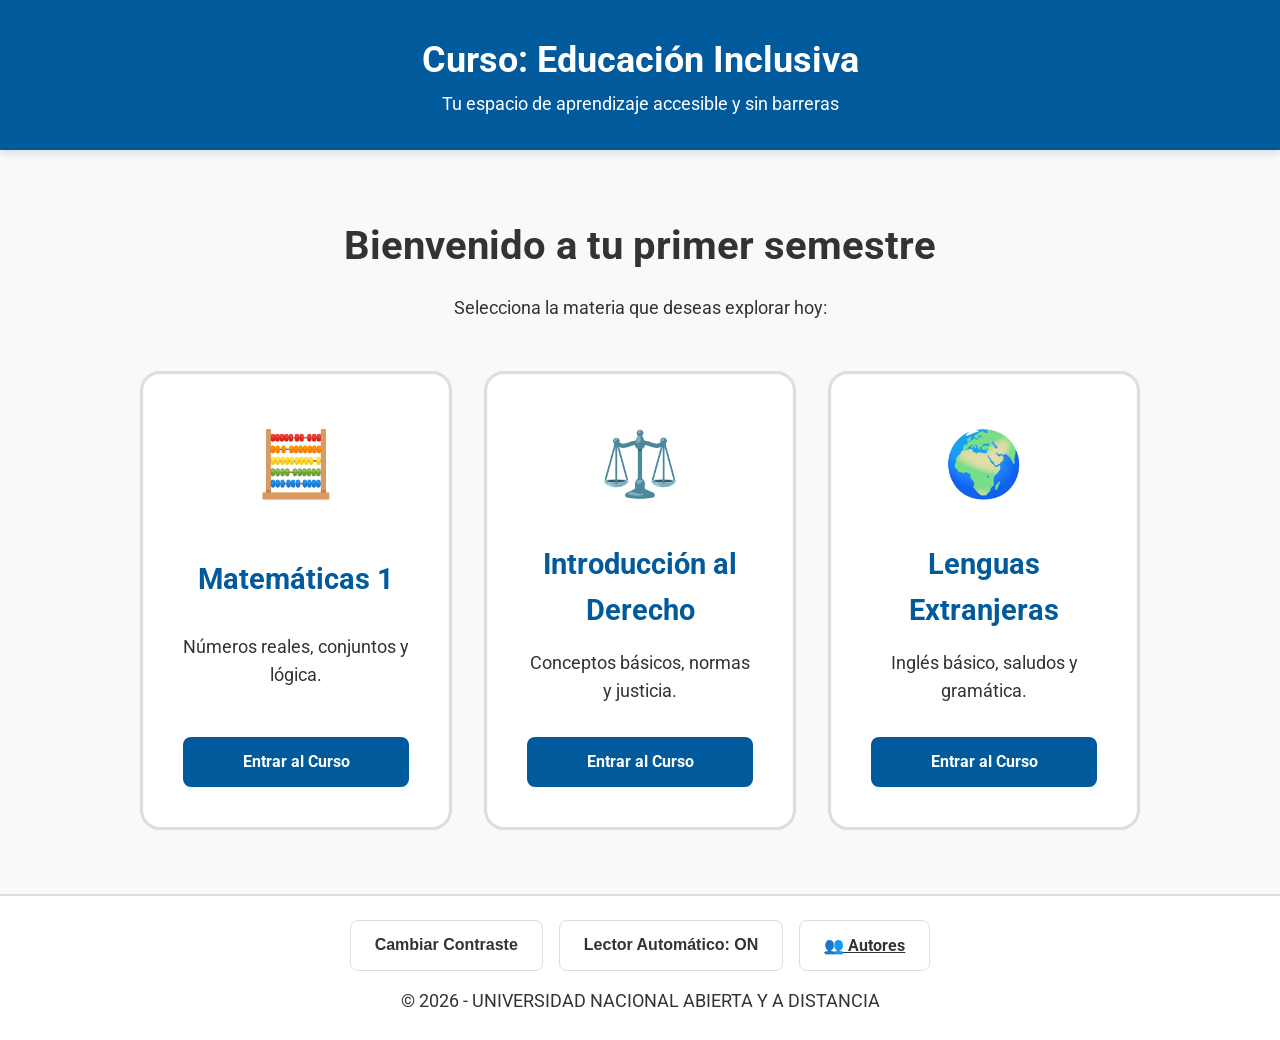
<file: index.html>
<!DOCTYPE html>
<html lang="es">
<head>
    <meta charset="UTF-8">
    <meta name="viewport" content="width=device-width, initial-scale=1.0">
    <title>Campus Virtual Inclusivo - Primer Semestre</title>
    <link rel="stylesheet" href="styles.css">
    <link href="https://fonts.googleapis.com/css2?family=Roboto:wght@400;700&display=swap" rel="stylesheet">
</head>
<body class="light-theme landing-page">
    <header class="header" role="banner">
        <h1>Curso: Educación Inclusiva</h1>
        <p>Tu espacio de aprendizaje accesible y sin barreras</p>
    </header>

    <main class="container main-landing" role="main">
        <section class="welcome-section" aria-labelledby="welcome-title">
            <h2 id="welcome-title">Bienvenido a tu primer semestre</h2>
            <p>Selecciona la materia que deseas explorar hoy:</p>
        </section>

        <div class="course-selector-grid">
            <a href="matematicas.html" class="course-card" aria-label="Ir al curso de Matemáticas 1">
                <div class="course-icon">🧮</div>
                <h3>Matemáticas 1</h3>
                <p>Números reales, conjuntos y lógica.</p>
                <span class="btn btn-primary">Entrar al Curso</span>
            </a>

            <a href="derecho.html" class="course-card" aria-label="Ir al curso de Introducción al Derecho">
                <div class="course-icon">⚖️</div>
                <h3>Introducción al Derecho</h3>
                <p>Conceptos básicos, normas y justicia.</p>
                <span class="btn btn-primary">Entrar al Curso</span>
            </a>

            <a href="lenguas.html" class="course-card" aria-label="Ir al curso de Lenguas Extranjeras">
                <div class="course-icon">🌍</div>
                <h3>Lenguas Extranjeras</h3>
                <p>Inglés básico, saludos y gramática.</p>
                <span class="btn btn-primary">Entrar al Curso</span>
            </a>
        </div>
    </main>

    <footer class="accessibility-footer">
        <div class="accessibility-controls">
            <button id="toggle-contrast" class="btn btn-secondary">Cambiar Contraste</button>
            <button id="toggle-tts-home" class="btn btn-secondary">🔊 Activar Lector Automático</button>
            <a href="autores.html" class="btn btn-secondary" aria-label="Ver créditos y autores del curso">👥 Autores</a>
        </div>
        <p>© 2026 - UNIVERSIDAD NACIONAL ABIERTA Y A DISTANCIA</p>
    </footer>

    <script>
        // Lógica de voz persistente y activada por defecto
        let isTtsActive = localStorage.getItem('ttsEnabled') !== 'false'; // Por defecto true si no existe
        
        const speak = (text) => {
            if (!isTtsActive) return;
            window.speechSynthesis.cancel();
            const u = new SpeechSynthesisUtterance(text);
            u.lang = 'es-ES';
            window.speechSynthesis.speak(u);
        };

        // Anuncio inicial al cargar
        window.onload = () => {
            updateTtsButton();
            if (isTtsActive) {
                speak("Bienvenido al Campus Virtual Inclusivo. Estás en la página principal. Selecciona una materia pasando el cursor o usando la tecla tabulador.");
            }
        };

        function updateTtsButton() {
            const btn = document.getElementById('toggle-tts-home');
            btn.textContent = isTtsActive ? "Lector Automático: ON" : "🔊 Activar Lector Automático";
            btn.setAttribute('aria-pressed', isTtsActive);
        }

        document.getElementById('toggle-tts-home').onclick = (e) => {
            isTtsActive = !isTtsActive;
            localStorage.setItem('ttsEnabled', isTtsActive);
            updateTtsButton();
            if(isTtsActive) speak("Lector automático activado.");
        };

        document.getElementById('toggle-contrast').onclick = () => {
            document.body.classList.toggle('dark-theme');
            localStorage.setItem('mathTheme', document.body.classList.contains('dark-theme') ? 'dark' : 'light');
        };

        // Lectura de elementos informativos
        document.querySelectorAll('h1, h2, p').forEach(el => {
            el.setAttribute('tabindex', '0');
            el.addEventListener('mouseenter', () => speak(el.textContent));
            el.addEventListener('focus', () => speak(el.textContent));
        });

        // Eventos para las tarjetas de curso
        document.querySelectorAll('.course-card').forEach(card => {
            card.addEventListener('mouseenter', () => {
                const title = card.querySelector('h3').textContent;
                const desc = card.querySelector('p').textContent;
                speak(`Curso de ${title}. ${desc}. Haz clic para entrar.`);
            });
            card.addEventListener('focus', () => {
                const title = card.querySelector('h3').textContent;
                speak(`Seleccionado: ${title}. Presiona enter para entrar.`);
            });
        });
    </script>
</body>
</html>
</file>
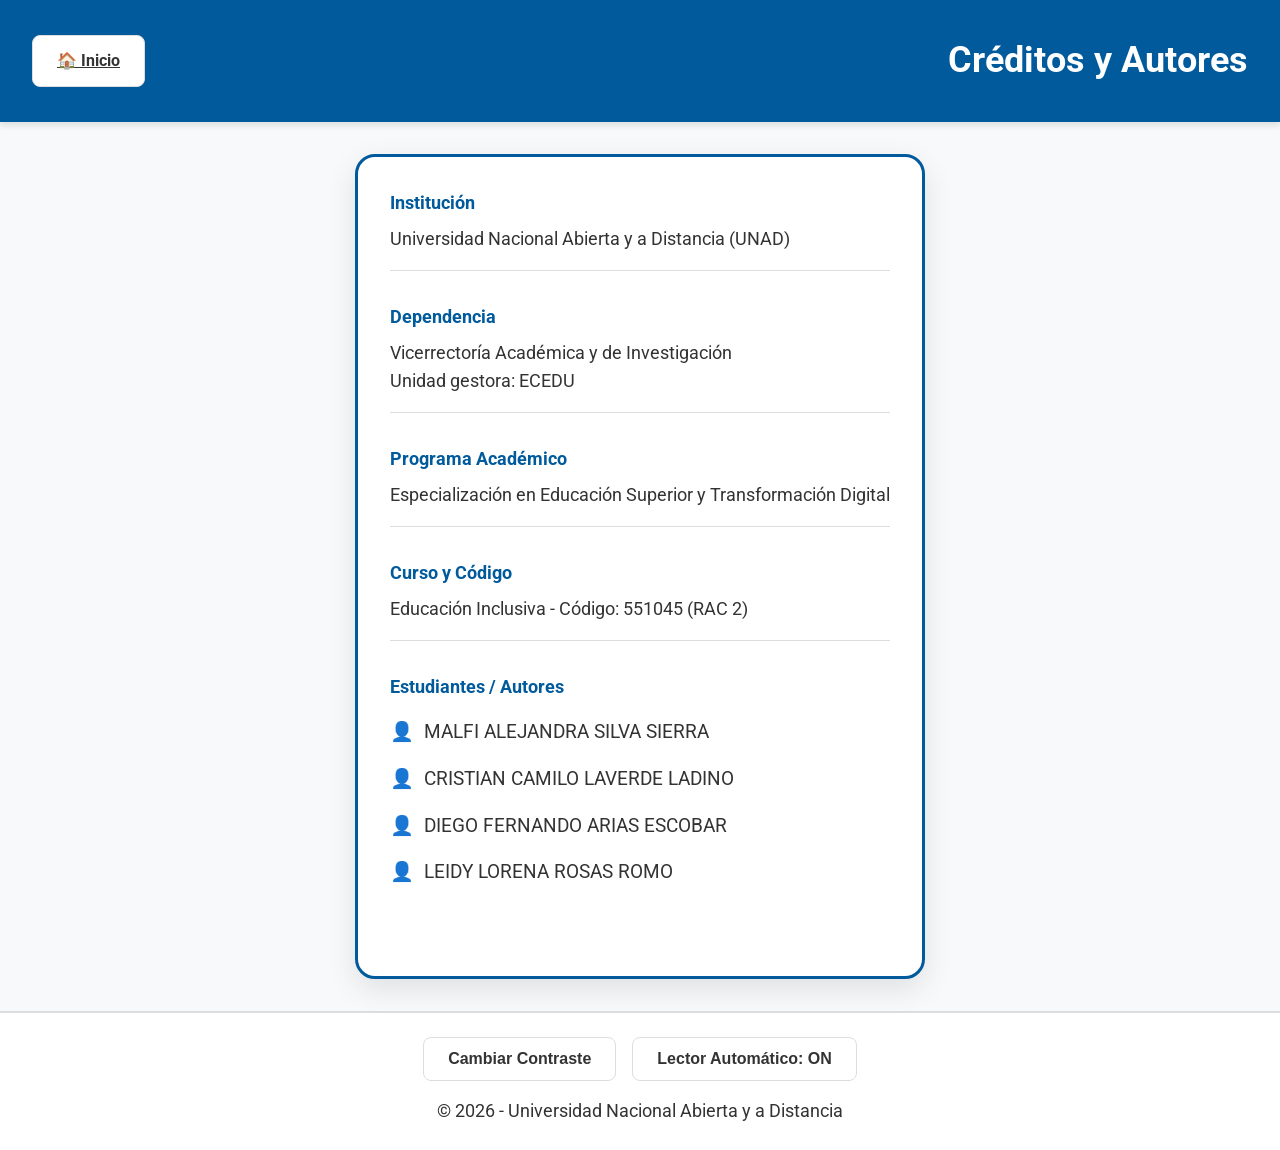
<file: autores.html>
<!DOCTYPE html>
<html lang="es">
<head>
    <meta charset="UTF-8">
    <meta name="viewport" content="width=device-width, initial-scale=1.0">
    <title>Créditos y Autores - Campus Virtual Inclusivo</title>
    <link rel="stylesheet" href="styles.css">
    <link href="https://fonts.googleapis.com/css2?family=Roboto:wght@400;700&display=swap" rel="stylesheet">
    <style>
        .authors-container {
            max-width: 800px;
            margin: 2rem auto;
            padding: 2rem;
            background-color: var(--card-bg);
            border-radius: 20px;
            box-shadow: 0 10px 30px rgba(0,0,0,0.1);
            border: 3px solid var(--primary-color);
        }
        .info-block {
            margin-bottom: 2rem;
            border-bottom: 1px solid var(--border-color);
            padding-bottom: 1rem;
        }
        .info-block:last-child {
            border-bottom: none;
        }
        .info-label {
            font-weight: bold;
            color: var(--primary-color);
            display: block;
            margin-bottom: 0.5rem;
            font-size: 1.1rem;
        }
        .student-list {
            list-style: none;
            padding: 0;
        }
        .student-list li {
            padding: 0.5rem 0;
            font-size: 1.2rem;
            display: flex;
            align-items: center;
        }
        .student-list li::before {
            content: "👤";
            margin-right: 10px;
        }
    </style>
</head>
<body class="light-theme">
    <header class="header" role="banner">
        <a href="index.html" class="btn btn-secondary" aria-label="Volver al inicio del Campus">🏠 Inicio</a>
        <h1>Créditos y Autores</h1>
    </header>

    <main class="container" role="main">
        <div class="authors-container" id="main-content">
            <div class="info-block" tabindex="0">
                <span class="info-label">Institución</span>
                <p>Universidad Nacional Abierta y a Distancia (UNAD)</p>
            </div>
            <div class="info-block" tabindex="0">
                <span class="info-label">Dependencia</span>
                <p>Vicerrectoría Académica y de Investigación</p>
                <p>Unidad gestora: ECEDU</p>
            </div>
            <div class="info-block" tabindex="0">
                <span class="info-label">Programa Académico</span>
                <p>Especialización en Educación Superior y Transformación Digital</p>
            </div>
            <div class="info-block" tabindex="0">
                <span class="info-label">Curso y Código</span>
                <p>Educación Inclusiva - Código: 551045 (RAC 2)</p>
            </div>
            <div class="info-block" tabindex="0">
                <span class="info-label">Estudiantes / Autores</span>
                <ul class="student-list">
                    <li>MALFI ALEJANDRA SILVA SIERRA</li>
                    <li>CRISTIAN CAMILO LAVERDE LADINO</li>
                    <li>DIEGO FERNANDO ARIAS ESCOBAR</li>
                    <li>LEIDY LORENA ROSAS ROMO</li>
                </ul>
            </div>
        </div>
    </main>

    <footer class="accessibility-footer">
        <div class="accessibility-controls">
            <button id="toggle-contrast" class="btn btn-secondary">Cambiar Contraste</button>
            <button id="toggle-tts-authors" class="btn btn-secondary">🔊 Activar Lector Automático</button>
        </div>
        <p>© 2026 - Universidad Nacional Abierta y a Distancia</p>
    </footer>

    <script>
        let isTtsActive = localStorage.getItem('ttsEnabled') !== 'false';
        
        const speak = (text) => {
            if (!isTtsActive) return;
            window.speechSynthesis.cancel();
            const u = new SpeechSynthesisUtterance(text);
            u.lang = 'es-ES';
            window.speechSynthesis.speak(u);
        };

        window.onload = () => {
            updateTtsButton();
            if (isTtsActive) {
                speak("Estás en la página de Créditos y Autores. Aquí encontrarás la información institucional y los nombres de los estudiantes creadores de este campus virtual.");
            }
        };

        function updateTtsButton() {
            const btn = document.getElementById('toggle-tts-authors');
            btn.textContent = isTtsActive ? "Lector Automático: ON" : "🔊 Activar Lector Automático";
        }

        document.getElementById('toggle-tts-authors').onclick = (e) => {
            isTtsActive = !isTtsActive;
            localStorage.setItem('ttsEnabled', isTtsActive);
            updateTtsButton();
            if(isTtsActive) speak("Lector automático activado.");
        };

        document.getElementById('toggle-contrast').onclick = () => {
            document.body.classList.toggle('dark-theme');
            localStorage.setItem('mathTheme', document.body.classList.contains('dark-theme') ? 'dark' : 'light');
        };

        document.querySelectorAll('.info-block').forEach(block => {
            block.addEventListener('mouseenter', () => speak(block.innerText));
            block.addEventListener('focus', () => speak(block.innerText));
        });
    </script>
</body>
</html>
</file>
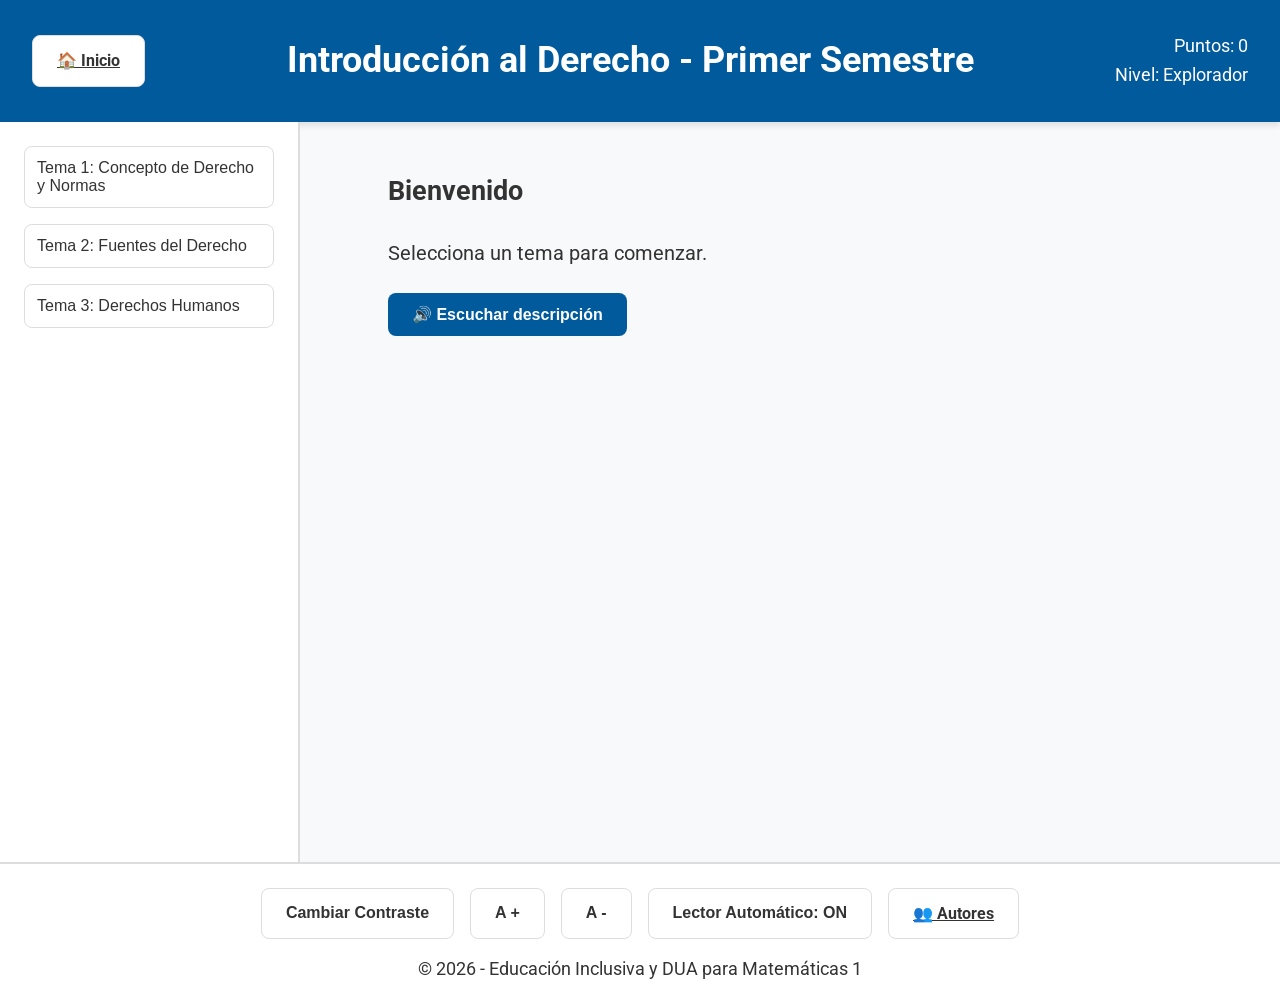
<file: derecho.html>
<!DOCTYPE html>
<html lang="es">
<head>
    <meta charset="UTF-8">
    <meta name="viewport" content="width=device-width, initial-scale=1.0">
    <title>Cartilla Digital de Matemáticas 1 Inclusiva</title>
    <link rel="stylesheet" href="styles.css">
    <link href="https://fonts.googleapis.com/css2?family=Roboto:wght@400;700&display=swap" rel="stylesheet">
</head>
<body class="light-theme">
    <a href="#main-content" class="skip-link">Saltar al contenido principal</a>

    <header class="header" role="banner">
        <a href="index.html" class="btn btn-secondary" aria-label="Volver al inicio del Campus">🏠 Inicio</a>
        <h1 id="subject-title">Cargando Materia...</h1>
        <div class="user-progress" aria-live="polite">
            <p>Puntos: <span id="points-counter">0</span></p>
            <p>Nivel: <span id="level-display">Novato Matemático</span></p>
        </div>
    </header>

    <div class="container">
        <nav class="sidebar" role="navigation" aria-label="Temas de la materia">
            <ul id="topics-list">
                <!-- Temas se cargarán aquí dinámicamente -->
            </ul>
        </nav>

        <main id="main-content" class="content-area" role="main" tabindex="-1">
            <section id="topic-intro" aria-labelledby="topic-title">
                <h2 id="topic-title">Bienvenido</h2>
                <p id="topic-description" class="intro-text">Selecciona un tema para comenzar.</p>
                <button id="start-reading" class="btn btn-primary" aria-label="Leer contenido en voz alta">
                    🔊 Escuchar descripción
                </button>
            </section>

            <section id="concepts-area" class="concepts-grid">
                <!-- Conceptos se cargarán aquí -->
            </section>

            <section id="quiz-area" class="quiz-container" hidden>
                <h3>¡Desafío Gamificado!</h3>
                <div id="quiz-question" aria-live="assertive"></div>
                <div id="quiz-options" class="options-grid"></div>
                <p id="quiz-feedback" class="feedback" aria-live="polite"></p>
            </section>

            <section id="gamification-rewards" class="rewards-area">
                <!-- Badges y premios -->
            </section>
        </main>
    </div>

    <footer class="accessibility-footer" role="contentinfo">
        <div class="accessibility-controls">
            <button id="toggle-contrast" class="btn btn-secondary" aria-label="Cambiar a alto contraste">
                Cambiar Contraste
            </button>
            <button id="increase-font" class="btn btn-secondary" aria-label="Aumentar tamaño de letra">
                A +
            </button>
            <button id="decrease-font" class="btn btn-secondary" aria-label="Disminuir tamaño de letra">
                A -
            </button>
            <button id="toggle-tts" class="btn btn-secondary" aria-pressed="false">
                Activar Lector Automático
            </button>
            <a href="autores.html" class="btn btn-secondary" aria-label="Ver créditos y autores del curso">👥 Autores</a>
        </div>
        <p>© 2026 - Educación Inclusiva y DUA para Matemáticas 1</p>
    </footer>

    <script src="data_derecho.js"></script>
    <script src="script.js"></script>
</body>
</html>
</file>
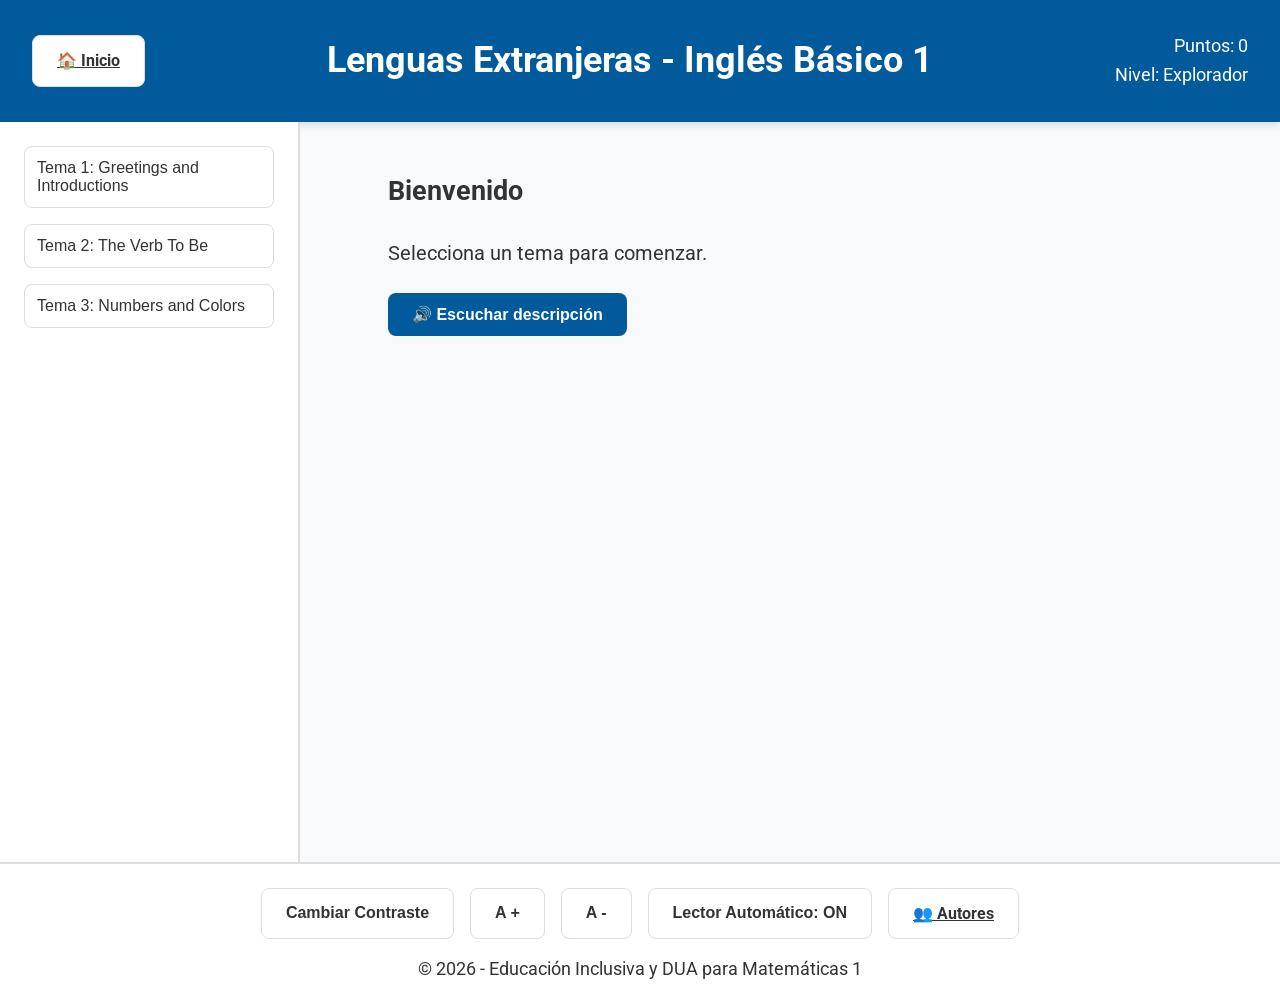
<file: lenguas.html>
<!DOCTYPE html>
<html lang="es">
<head>
    <meta charset="UTF-8">
    <meta name="viewport" content="width=device-width, initial-scale=1.0">
    <title>Cartilla Digital de Matemáticas 1 Inclusiva</title>
    <link rel="stylesheet" href="styles.css">
    <link href="https://fonts.googleapis.com/css2?family=Roboto:wght@400;700&display=swap" rel="stylesheet">
</head>
<body class="light-theme">
    <a href="#main-content" class="skip-link">Saltar al contenido principal</a>

    <header class="header" role="banner">
        <a href="index.html" class="btn btn-secondary" aria-label="Volver al inicio del Campus">🏠 Inicio</a>
        <h1 id="subject-title">Cargando Materia...</h1>
        <div class="user-progress" aria-live="polite">
            <p>Puntos: <span id="points-counter">0</span></p>
            <p>Nivel: <span id="level-display">Novato Matemático</span></p>
        </div>
    </header>

    <div class="container">
        <nav class="sidebar" role="navigation" aria-label="Temas de la materia">
            <ul id="topics-list">
                <!-- Temas se cargarán aquí dinámicamente -->
            </ul>
        </nav>

        <main id="main-content" class="content-area" role="main" tabindex="-1">
            <section id="topic-intro" aria-labelledby="topic-title">
                <h2 id="topic-title">Bienvenido</h2>
                <p id="topic-description" class="intro-text">Selecciona un tema para comenzar.</p>
                <button id="start-reading" class="btn btn-primary" aria-label="Leer contenido en voz alta">
                    🔊 Escuchar descripción
                </button>
            </section>

            <section id="concepts-area" class="concepts-grid">
                <!-- Conceptos se cargarán aquí -->
            </section>

            <section id="quiz-area" class="quiz-container" hidden>
                <h3>¡Desafío Gamificado!</h3>
                <div id="quiz-question" aria-live="assertive"></div>
                <div id="quiz-options" class="options-grid"></div>
                <p id="quiz-feedback" class="feedback" aria-live="polite"></p>
            </section>

            <section id="gamification-rewards" class="rewards-area">
                <!-- Badges y premios -->
            </section>
        </main>
    </div>

    <footer class="accessibility-footer" role="contentinfo">
        <div class="accessibility-controls">
            <button id="toggle-contrast" class="btn btn-secondary" aria-label="Cambiar a alto contraste">
                Cambiar Contraste
            </button>
            <button id="increase-font" class="btn btn-secondary" aria-label="Aumentar tamaño de letra">
                A +
            </button>
            <button id="decrease-font" class="btn btn-secondary" aria-label="Disminuir tamaño de letra">
                A -
            </button>
            <button id="toggle-tts" class="btn btn-secondary" aria-pressed="false">
                Activar Lector Automático
            </button>
            <a href="autores.html" class="btn btn-secondary" aria-label="Ver créditos y autores del curso">👥 Autores</a>
        </div>
        <p>© 2026 - Educación Inclusiva y DUA para Matemáticas 1</p>
    </footer>

    <script src="data_lenguas.js"></script>
    <script src="script.js"></script>
</body>
</html>
</file>
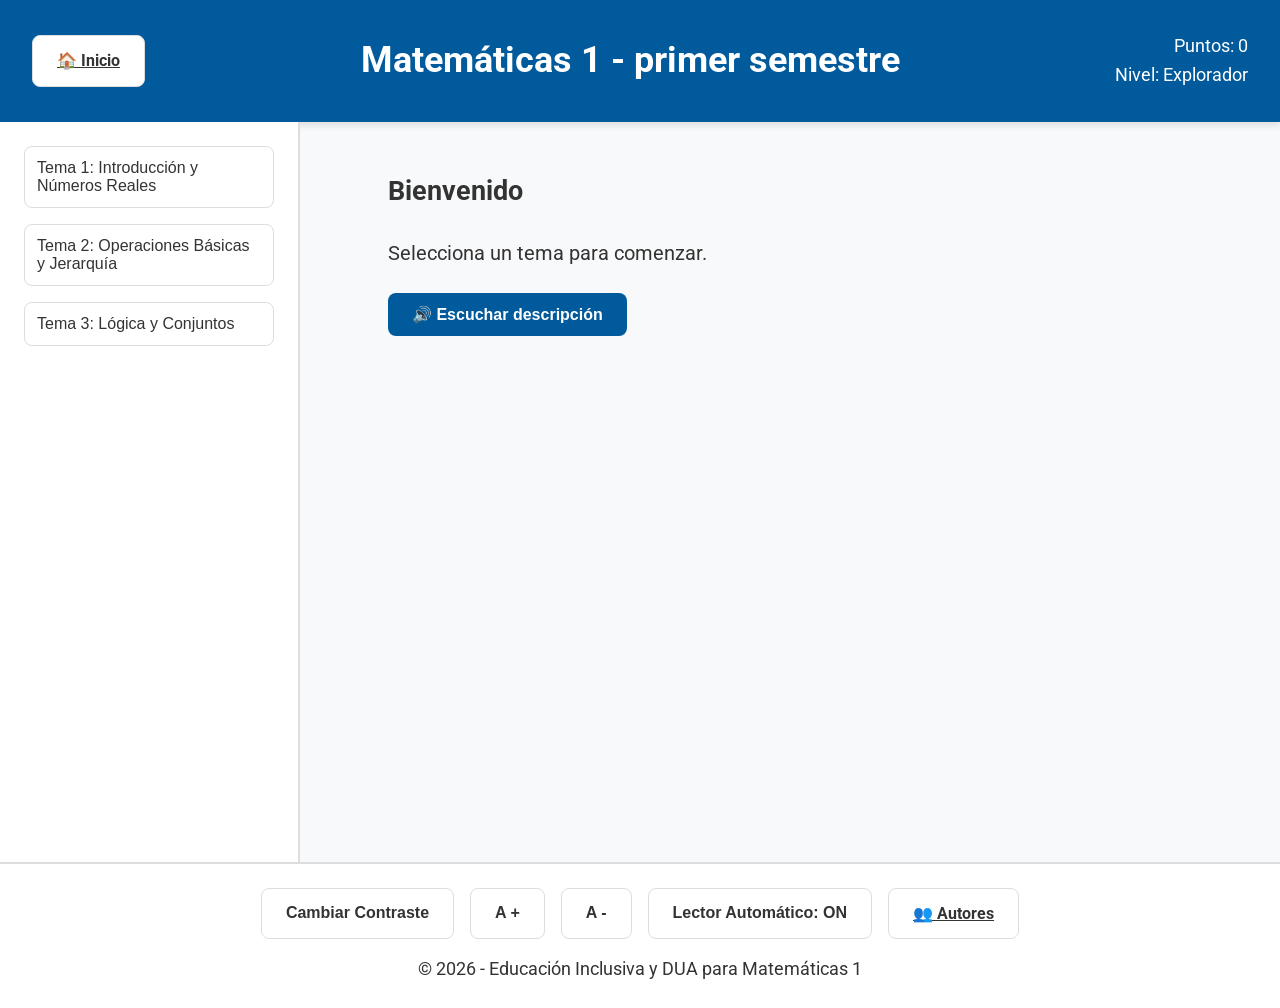
<file: matematicas.html>
<!DOCTYPE html>
<html lang="es">
<head>
    <meta charset="UTF-8">
    <meta name="viewport" content="width=device-width, initial-scale=1.0">
    <title>Cartilla Digital de Matemáticas 1 Inclusiva</title>
    <link rel="stylesheet" href="styles.css">
    <link href="https://fonts.googleapis.com/css2?family=Roboto:wght@400;700&display=swap" rel="stylesheet">
</head>
<body class="light-theme">
    <a href="#main-content" class="skip-link">Saltar al contenido principal</a>

    <header class="header" role="banner">
        <a href="index.html" class="btn btn-secondary" aria-label="Volver al inicio del Campus">🏠 Inicio</a>
        <h1 id="subject-title">Cargando Materia...</h1>
        <div class="user-progress" aria-live="polite">
            <p>Puntos: <span id="points-counter">0</span></p>
            <p>Nivel: <span id="level-display">Novato Matemático</span></p>
        </div>
    </header>

    <div class="container">
        <nav class="sidebar" role="navigation" aria-label="Temas de la materia">
            <ul id="topics-list">
                <!-- Temas se cargarán aquí dinámicamente -->
            </ul>
        </nav>

        <main id="main-content" class="content-area" role="main" tabindex="-1">
            <section id="topic-intro" aria-labelledby="topic-title">
                <h2 id="topic-title">Bienvenido</h2>
                <p id="topic-description" class="intro-text">Selecciona un tema para comenzar.</p>
                <button id="start-reading" class="btn btn-primary" aria-label="Leer contenido en voz alta">
                    🔊 Escuchar descripción
                </button>
            </section>

            <section id="concepts-area" class="concepts-grid">
                <!-- Conceptos se cargarán aquí -->
            </section>

            <section id="quiz-area" class="quiz-container" hidden>
                <h3>¡Desafío Gamificado!</h3>
                <div id="quiz-question" aria-live="assertive"></div>
                <div id="quiz-options" class="options-grid"></div>
                <p id="quiz-feedback" class="feedback" aria-live="polite"></p>
            </section>

            <section id="gamification-rewards" class="rewards-area">
                <!-- Badges y premios -->
            </section>
        </main>
    </div>

    <footer class="accessibility-footer" role="contentinfo">
        <div class="accessibility-controls">
            <button id="toggle-contrast" class="btn btn-secondary" aria-label="Cambiar a alto contraste">
                Cambiar Contraste
            </button>
            <button id="increase-font" class="btn btn-secondary" aria-label="Aumentar tamaño de letra">
                A +
            </button>
            <button id="decrease-font" class="btn btn-secondary" aria-label="Disminuir tamaño de letra">
                A -
            </button>
            <button id="toggle-tts" class="btn btn-secondary" aria-pressed="false">
                Activar Lector Automático
            </button>
            <a href="autores.html" class="btn btn-secondary" aria-label="Ver créditos y autores del curso">👥 Autores</a>
        </div>
        <p>© 2026 - Educación Inclusiva y DUA para Matemáticas 1</p>
    </footer>

    <script src="data.js"></script>
    <script src="script.js"></script>
</body>
</html>
</file>
<file: styles.css>
:root {
    --primary-color: #005a9c;
    --secondary-color: #007bff;
    --accent-color: #28a745;
    --text-color: #333;
    --bg-color: #f8f9fa;
    --card-bg: #ffffff;
    --border-color: #ddd;
    --font-size-base: 18px;
    --transition-speed: 0.3s;
}

/* Tema de Alto Contraste */
body.dark-theme {
    --primary-color: #ffd700;
    --secondary-color: #00ffff;
    --accent-color: #00ff00;
    --text-color: #ffffff;
    --bg-color: #000000;
    --card-bg: #1a1a1a;
    --border-color: #ffffff;
}

* {
    box-sizing: border-box;
    margin: 0;
    padding: 0;
}

body {
    font-family: 'Roboto', sans-serif;
    font-size: var(--font-size-base);
    color: var(--text-color);
    background-color: var(--bg-color);
    line-height: 1.6;
    transition: background-color var(--transition-speed), color var(--transition-speed);
}

.skip-link {
    position: absolute;
    top: -40px;
    left: 0;
    background: var(--primary-color);
    color: white;
    padding: 8px;
    z-index: 100;
    transition: top 0.3s;
}

.skip-link:focus {
    top: 0;
}

header {
    background-color: var(--primary-color);
    color: white;
    padding: 2rem;
    display: flex;
    justify-content: space-between;
    align-items: center;
    box-shadow: 0 4px 6px rgba(0,0,0,0.1);
}

.user-progress {
    text-align: right;
}

.container {
    display: flex;
    min-height: calc(100vh - 160px);
}

.sidebar {
    width: 300px;
    background-color: var(--card-bg);
    border-right: 2px solid var(--border-color);
    padding: 1.5rem;
}

.sidebar ul {
    list-style: none;
}

.sidebar li {
    margin-bottom: 1rem;
}

.sidebar-btn {
    width: 100%;
    padding: 12px;
    text-align: left;
    background: none;
    border: 1px solid var(--border-color);
    color: var(--text-color);
    cursor: pointer;
    font-size: 1rem;
    border-radius: 8px;
    transition: all 0.2s;
}

.sidebar-btn:hover, .sidebar-btn:focus {
    background-color: var(--secondary-color);
    color: white;
    outline: 4px solid var(--accent-color);
}

.sidebar-btn.active {
    background-color: var(--primary-color);
    color: white;
    border-color: var(--primary-color);
}

.content-area {
    flex: 1;
    padding: 3rem;
    max-width: 900px;
    margin: 0 auto;
}

.intro-text {
    font-size: 1.25rem;
    margin: 1.5rem 0;
}

.concepts-grid {
    display: grid;
    grid-template-columns: repeat(auto-fit, minmax(250px, 1fr));
    gap: 1.5rem;
    margin-top: 2rem;
}

.concept-card {
    background-color: var(--card-bg);
    border: 2px solid var(--border-color);
    padding: 1.5rem;
    border-radius: 12px;
    box-shadow: 0 2px 4px rgba(0,0,0,0.05);
}

.btn {
    padding: 12px 24px;
    border: none;
    border-radius: 8px;
    cursor: pointer;
    font-weight: bold;
    font-size: 1rem;
    transition: transform 0.1s, background-color 0.2s;
}

.btn:active {
    transform: scale(0.98);
}

.btn-primary {
    background-color: var(--primary-color);
    color: white;
}

.btn-secondary {
    background-color: var(--card-bg);
    color: var(--text-color);
    border: 1px solid var(--border-color);
}

.quiz-container {
    background-color: var(--card-bg);
    border: 3px solid var(--primary-color);
    padding: 2rem;
    border-radius: 16px;
    margin-top: 3rem;
}

.options-grid {
    display: grid;
    grid-template-columns: 1fr 1fr;
    gap: 1rem;
    margin-top: 1.5rem;
}

.feedback {
    margin-top: 1.5rem;
    padding: 1rem;
    border-radius: 8px;
    font-weight: bold;
}

.feedback.success {
    background-color: rgba(40, 167, 69, 0.2);
    color: var(--accent-color);
}

.feedback.error {
    background-color: rgba(220, 53, 69, 0.2);
    color: #dc3545;
}

.image-container {
    text-align: center;
    margin: 2rem 0;
}

.topic-img {
    max-width: 100%;
    height: auto;
    border-radius: 12px;
    border: 4px solid var(--primary-color);
    box-shadow: 0 4px 15px rgba(0,0,0,0.1);
    transition: transform 0.3s;
}

.topic-img:focus, .topic-img:hover {
    transform: scale(1.02);
}

/* Estilos para la página principal */
.landing-page .header {
    text-align: center;
    flex-direction: column;
}

.main-landing {
    display: flex;
    flex-direction: column;
    align-items: center;
    padding: 4rem 2rem;
    min-height: auto;
}

.welcome-section {
    text-align: center;
    margin-bottom: 3rem;
}

.welcome-section h2 {
    font-size: 2.5rem;
    margin-bottom: 1rem;
}

.course-selector-grid {
    display: grid;
    grid-template-columns: repeat(auto-fit, minmax(300px, 1fr));
    gap: 2rem;
    width: 100%;
    max-width: 1000px;
}

.course-card {
    background-color: var(--card-bg);
    border: 3px solid var(--border-color);
    border-radius: 20px;
    padding: 2.5rem;
    text-align: center;
    text-decoration: none;
    color: var(--text-color);
    transition: all 0.3s cubic-bezier(0.4, 0, 0.2, 1);
    display: flex;
    flex-direction: column;
    justify-content: space-between;
}

.course-card:hover, .course-card:focus {
    border-color: var(--primary-color);
    transform: translateY(-10px);
    box-shadow: 0 10px 20px rgba(0,0,0,0.1);
}

.course-icon {
    font-size: 4rem;
    margin-bottom: 1.5rem;
}

.course-card h3 {
    font-size: 1.8rem;
    margin-bottom: 1rem;
    color: var(--primary-color);
}

.course-card p {
    margin-bottom: 2rem;
    font-size: 1.1rem;
}

.course-card .btn {
    display: inline-block;
}

.accessibility-footer {
    background-color: var(--card-bg);
    border-top: 2px solid var(--border-color);
    padding: 1.5rem;
    text-align: center;
}

.accessibility-controls {
    display: flex;
    justify-content: center;
    gap: 1rem;
    margin-bottom: 1rem;
    flex-wrap: wrap;
}

@media (max-width: 768px) {
    .container {
        flex-direction: column;
    }
    .sidebar {
        width: 100%;
    }
    .options-grid {
        grid-template-columns: 1fr;
    }
}

/* Foco accesible para usuarios de teclado */
*:focus-visible {
    outline: 5px solid var(--accent-color);
    outline-offset: 2px;
}
</file>
